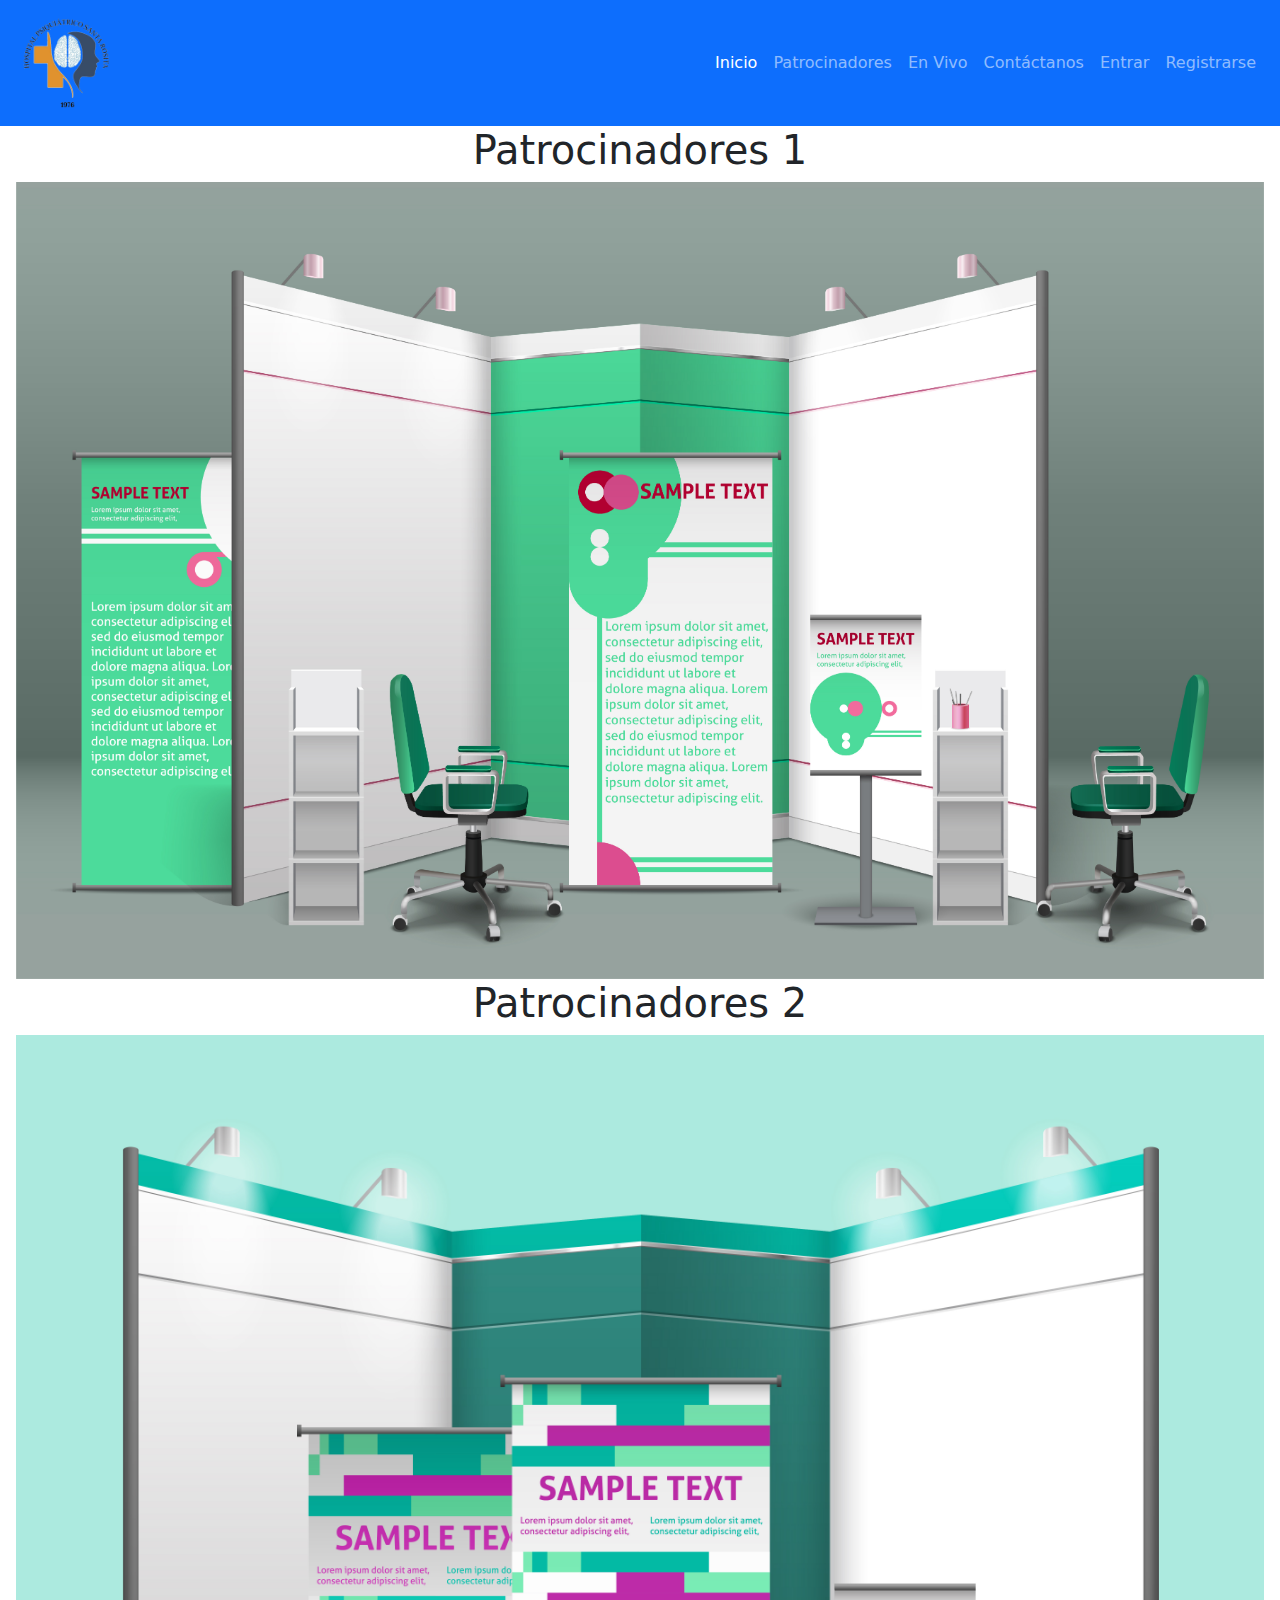
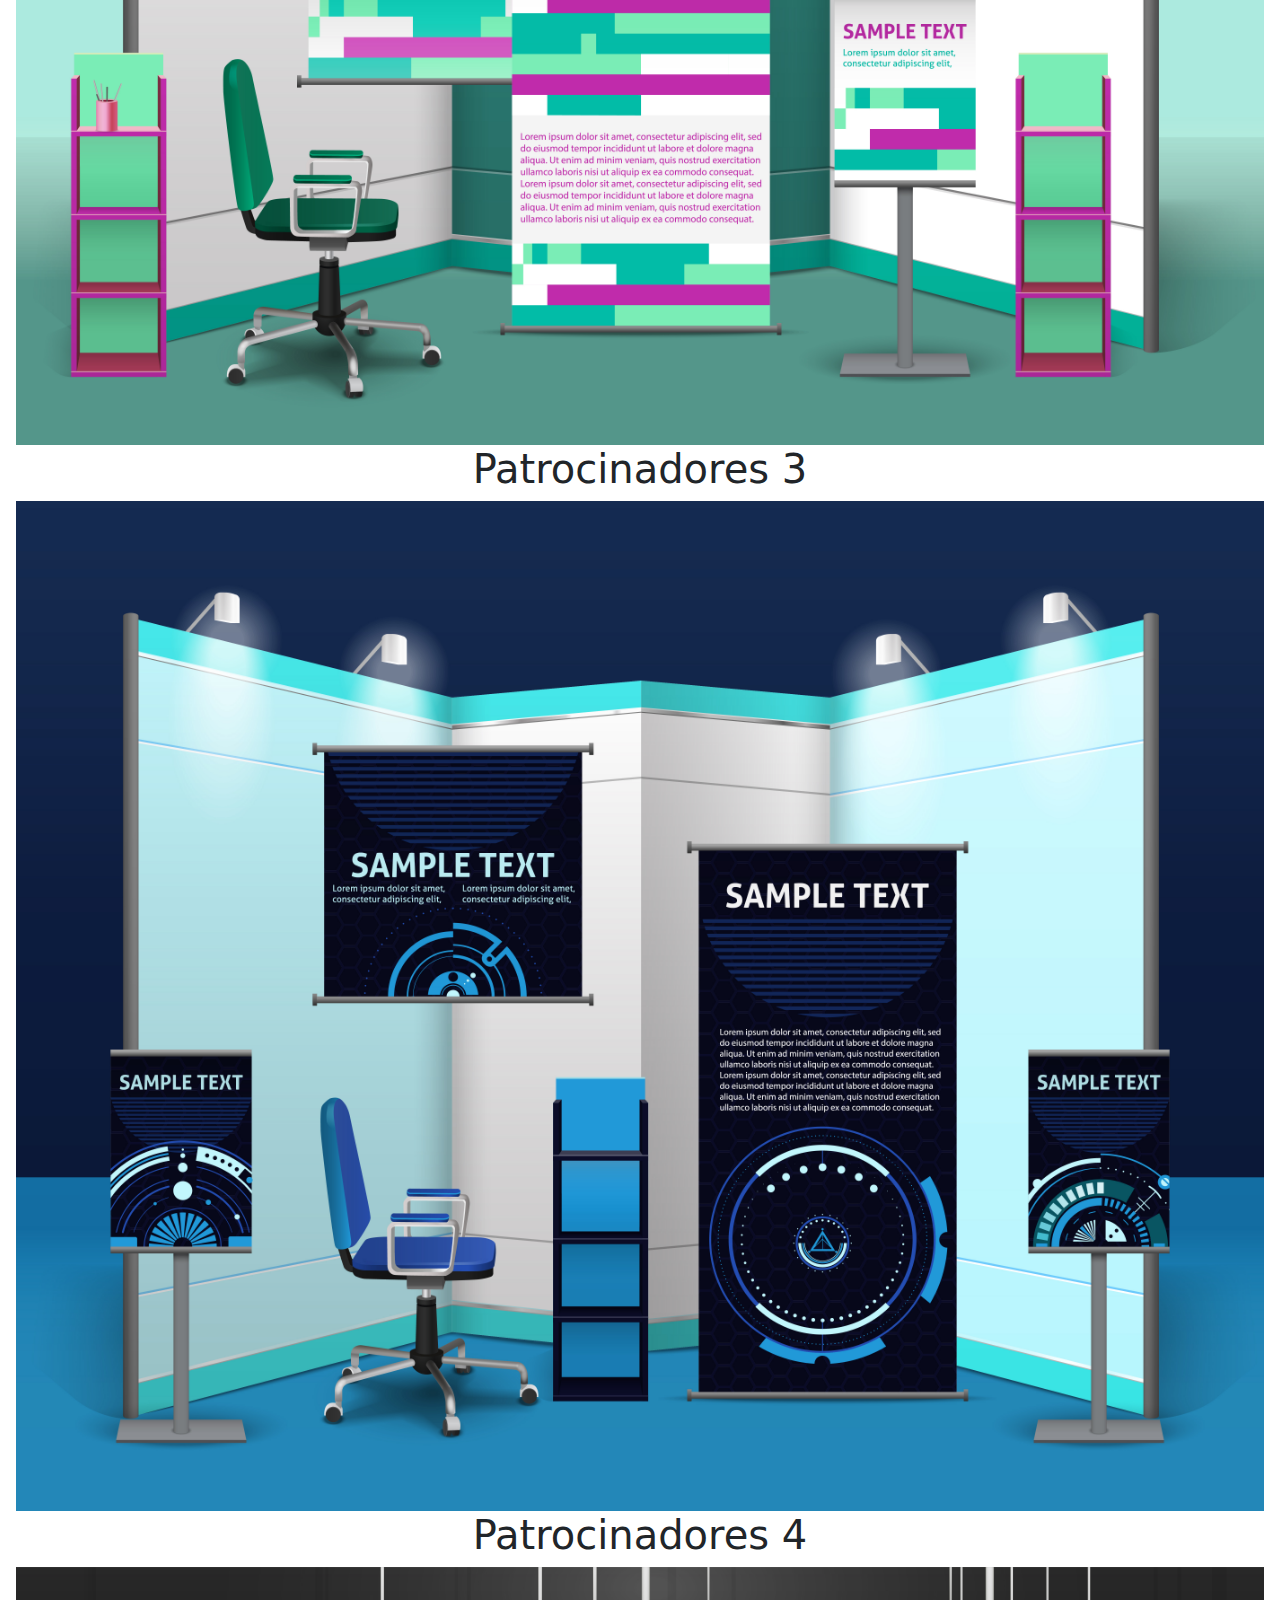
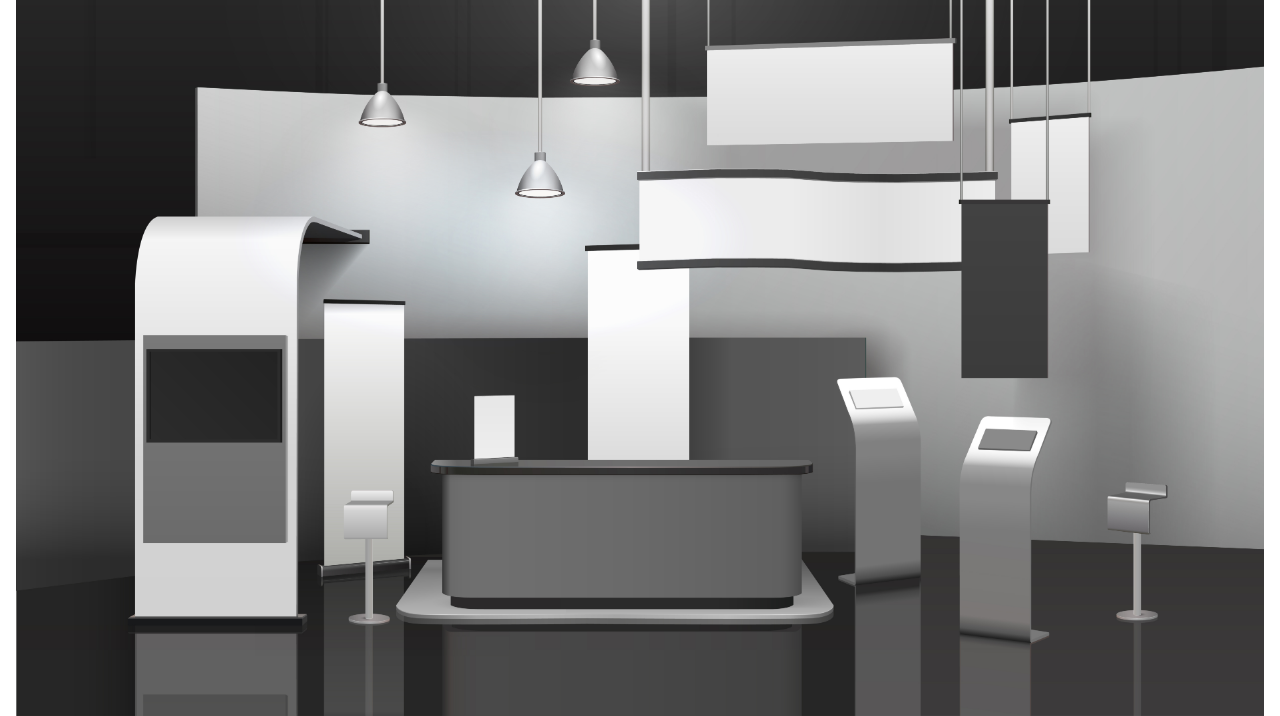
<file: pages/patrocina_1.html>
<!DOCTYPE html>
<html lang="es">
<head>
    <meta charset="UTF-8">
    <meta name="viewport" content="width=device-width, initial-scale=1.0">
    <title>Congreso Internacional Multidisciplinario</title>
    <link href="https://fonts.googleapis.com/css2?family=Bitter:wght@400;700&display=swap" rel="stylesheet">
    <link rel="stylesheet" href="../css/main.css">
     <link rel="stylesheet" href="../css/bootstrap.min.css" crossorigin="anonymous">
    
</head>
<body>
    

  <!-- NAVBAR-->
    <nav class="navbar navbar-expand-sm navbar-dark bg-primary" id="navbar">
        <div class="container-fluid">
            <a class="navbar-brand" href="#">
                <img src="../img/santa_rosita_logo.png" alt="" width="100">
            </a>
            
            <button class="navbar-toggler" type="button" data-toggle="collapse" data-target="#navbarSupportedContent" aria-controls="navbarSupportedContent" aria-expanded="false" aria-label="Toggle navigation">
                <span class="navbar-toggler-icon"></span>
            </button>
            
            <div class="collapse navbar-collapse" id="navbarSupportedContent">
                <ul class="navbar-nav ml-auto">
                    <li class="nav-item"><a class="nav-link active" aria-current="page" href="../index.html">Inicio</a></li>
                    <li class="nav-item"><a class="nav-link" href="#">Patrocinadores</a></li>
                    <li class="nav-item"><a class="nav-link" href="#">En Vivo</a></li>
                    <li class="nav-item"><a class="nav-link" href="#">Contáctanos</a></li>
                    <li class="nav-item"><a class="nav-link" href="#">Entrar</a></li>
                    <li class="nav-item"><a class="nav-link" href="#">Registrarse</a></li>
                </ul>
            </div>
        </div>
    </nav>

    <div class="container-fluid" id="pri_farma">
        <h1 class="text-center">Patrocinadores 1</h1>
        <img src="../img/3477.jpg" width="1300">
        <h1 class="text-center">Patrocinadores 2</h1>
        <img src="../img/3478.jpg" alt="" width="1300">
        <h1 class="text-center">Patrocinadores 3</h1>
        <img src="../img/3482.jpg" alt="" width="1300">
        <h1 class="text-center">Patrocinadores 4</h1>
        <img src="../img/20200.jpg" alt="" width="1300">
    </div>

    <script src="../js/bootstrap.min.js"></script>
    <script src="../js/popper.min.js"></script>
</body>
</file>
<file: css/main.css>
.card-border{
    border: solid 10px white;
    border-radius: 20px;
    overflow:hidden;
    transition: all ease-out 0.2s; 
}

.card-border:hover{
    transform:scale(1.05);
}
#categorias{
    background: whitesmoke;
}

#pri_farma img{
    width:100%;
}
</file>
